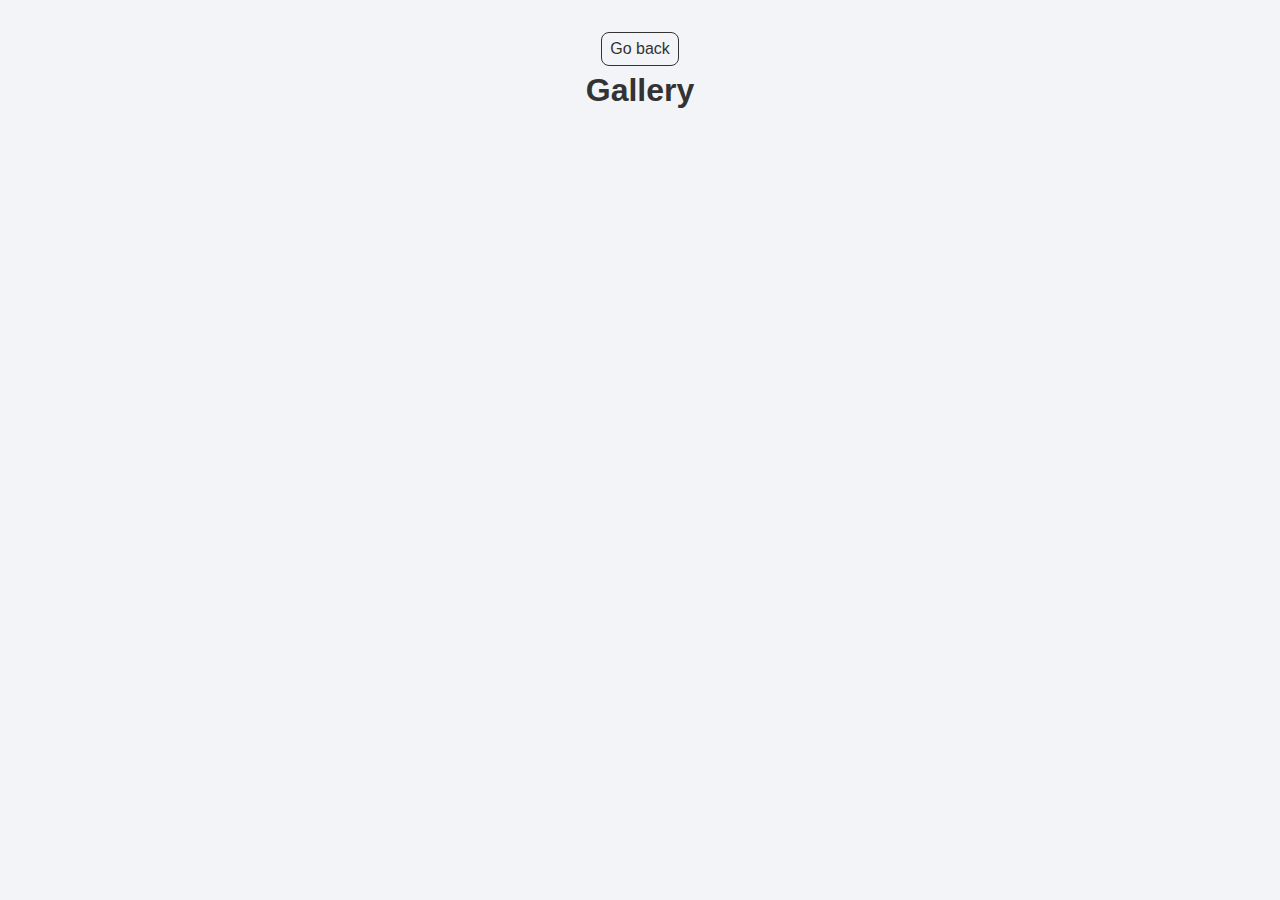
<file: src/1-gallery.html>
<!DOCTYPE html>
<html lang="en">
  <head>
    <meta charset="UTF-8" />
    <meta http-equiv="X-UA-Compatible" content="IE=edge" />
    <meta name="viewport" content="width=device-width, initial-scale=1.0" />
    <title>Page 2</title>
    <link rel="stylesheet" href="./css/styles.css" />
  </head>
  <body>
   
    <main>
      <div class="container">
        <a class="back-link" href="./index.html">Go back</a>
        <h1 class="main-title">
          Gallery
        </h1>
        <ul class="gallery"></ul>
      </div>
    </main>
<script type="module" src="./js/1-gallery.js"></script>
  </body>
</html>
</file>
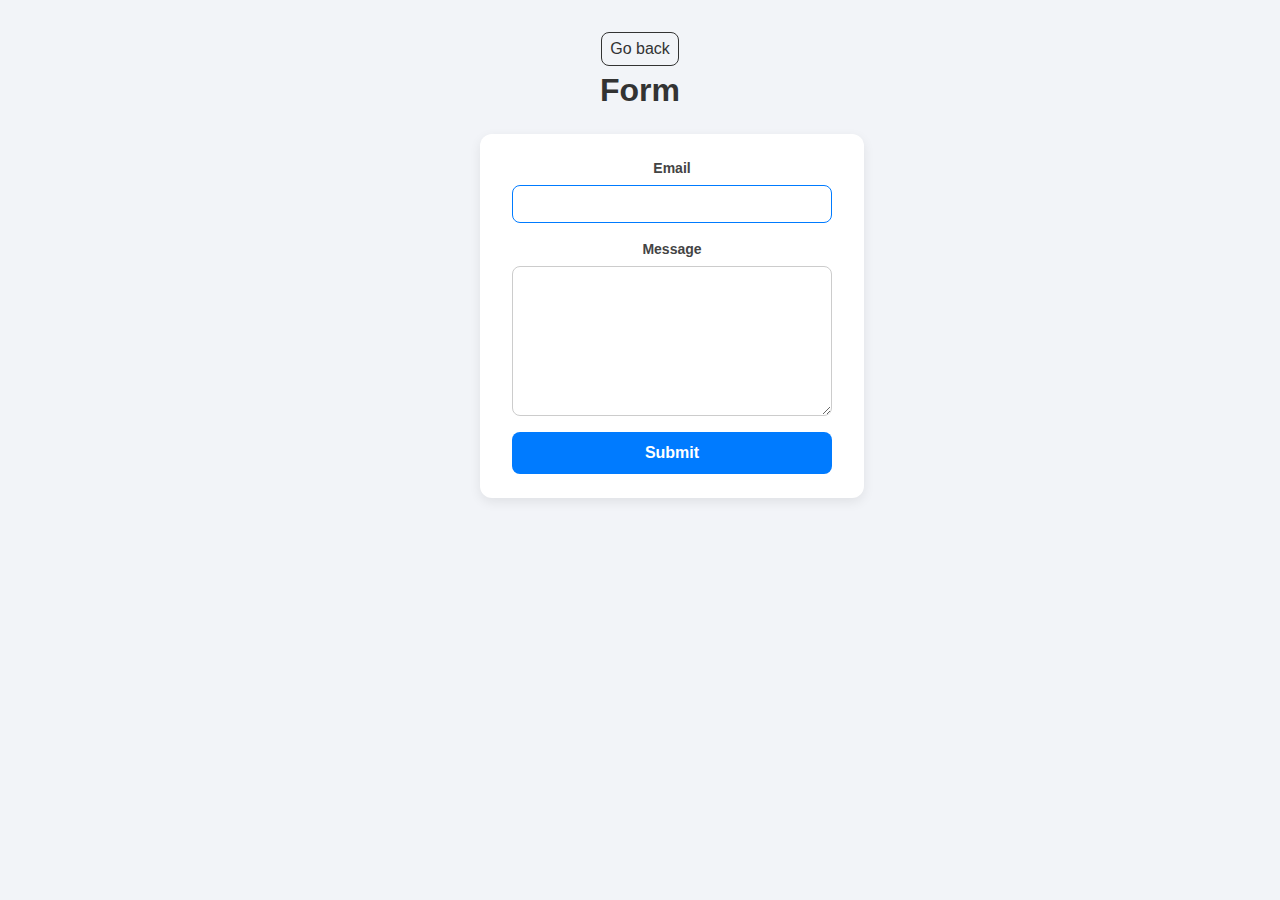
<file: src/2-form.html>
<!DOCTYPE html>
<html lang="en">
  <head>
    <meta charset="UTF-8" />
    <meta http-equiv="X-UA-Compatible" content="IE=edge" />
    <meta name="viewport" content="width=device-width, initial-scale=1.0" />
    <title>Page 3</title>
    <link rel="stylesheet" href="./css/styles.css" />
  </head>
  <body>
    
    <main>
      <div class="container">
        <a class="back-link" href="./index.html">Go back</a>
        <h1 class="main-title">
          Form
        </h1>
        <form class="feedback-form" autocomplete="off">
          <label>
            Email
            <input type="email" name="email" autofocus />
          </label>
          <label>
            Message
            <textarea name="message" rows="8"></textarea>
          </label>
          <button type="submit">Submit</button>
        </form>
      </div>
    </main>
<script type="module" src="./js/2-form.js"></script>
   
  </body>
</html>
</file>
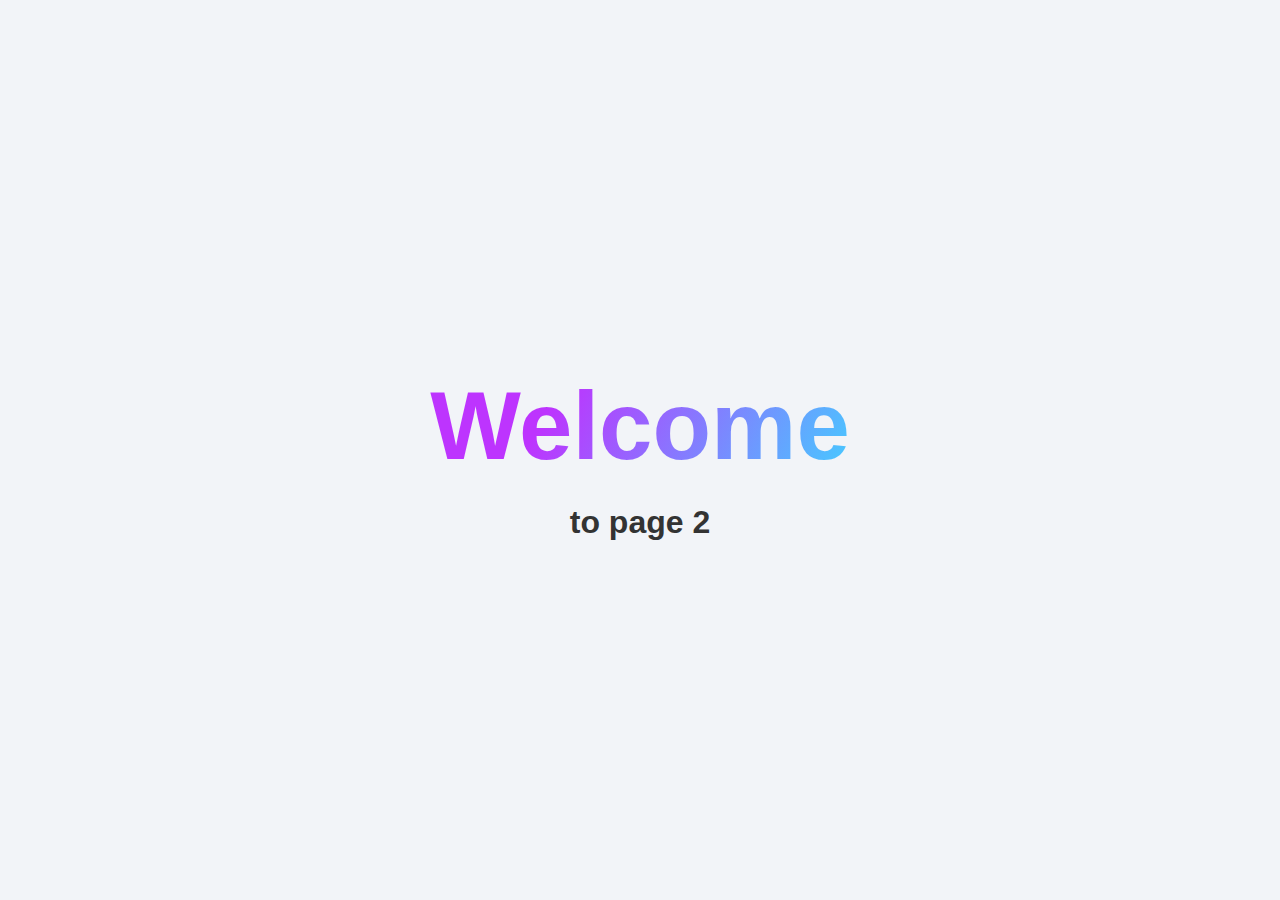
<file: src/page-2.html>
<!DOCTYPE html>
<html lang="en">
  <head>
    <meta charset="UTF-8" />
    <meta http-equiv="X-UA-Compatible" content="IE=edge" />
    <meta name="viewport" content="width=device-width, initial-scale=1.0" />
    <title>Page 2</title>
    <link rel="stylesheet" href="./css/styles.css" />
  </head>
  <body>
    <load
      src="./partials/header.html"
      icon-path="./img/sprite.svg#logo"
      highlight-act="active"
    />

    <main>
      <div class="container">
        <h1 class="main-title">
          <span class="main-title-gradient">Welcome</span> to page 2
        </h1>
        <load src="./partials/back-link.html" />
      </div>
    </main>

    <load src="./partials/footer.html" />
  </body>
</html>
</file>
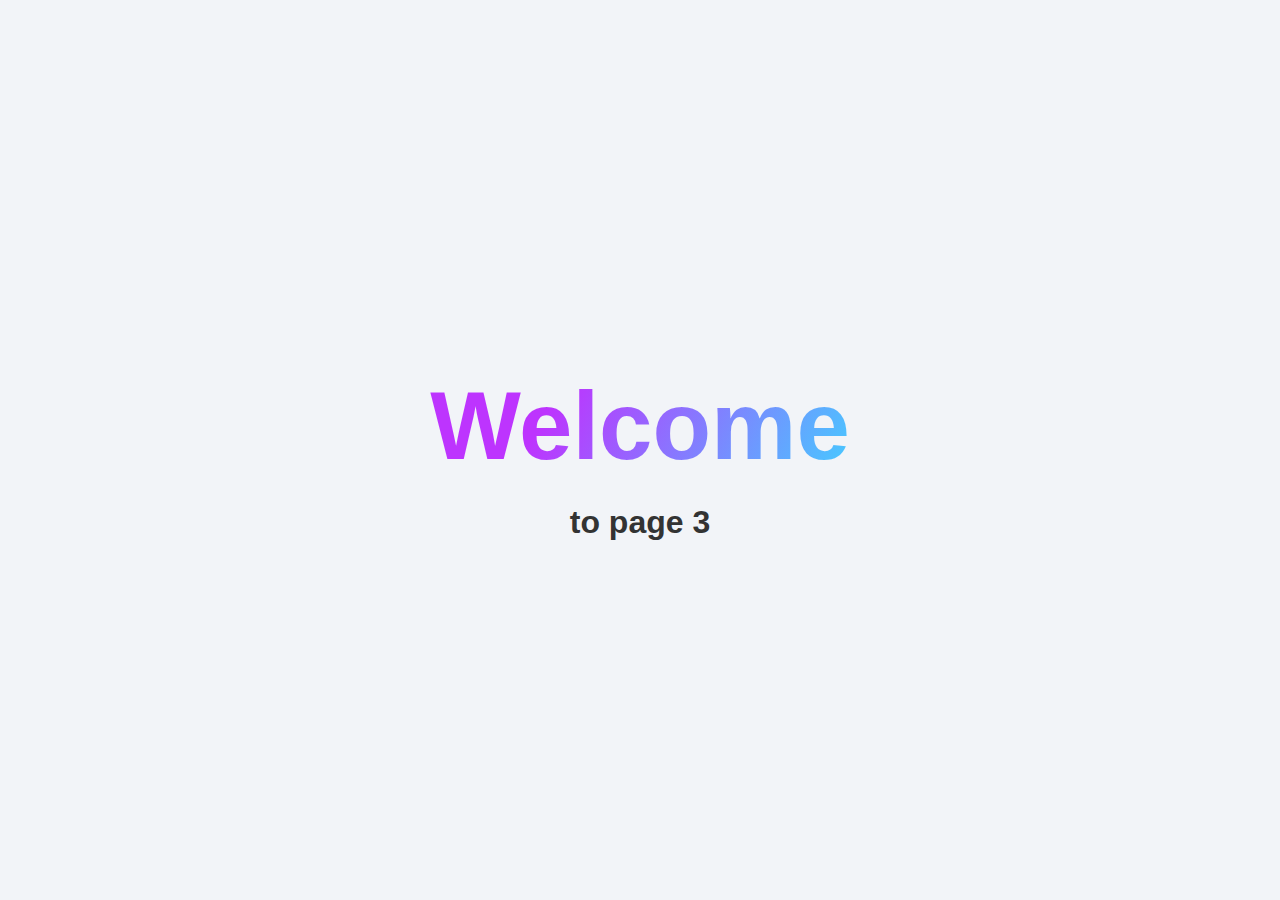
<file: src/page-3.html>
<!DOCTYPE html>
<html lang="en">
  <head>
    <meta charset="UTF-8" />
    <meta http-equiv="X-UA-Compatible" content="IE=edge" />
    <meta name="viewport" content="width=device-width, initial-scale=1.0" />
    <title>Page 3</title>
    <link rel="stylesheet" href="./css/styles.css" />
  </head>
  <body>
    <load
      src="./partials/header.html"
      icon-path="./img/sprite.svg#logo"
      highlight-curr="active"
    />

    <main>
      <div class="container">
        <h1 class="main-title">
          <span class="main-title-gradient">Welcome</span> to page 3
        </h1>
        <load src="./partials/back-link.html" />
      </div>
    </main>

    <load src="./partials/footer.html" />
  </body>
</html>
</file>
<file: src/css/styles.css>
/**
  |============================
  | include css partials with
  | default @import url()
  |============================
*/
/* Common styles */
@import url('./reset.css');
@import url('./base.css');
@import url('./container.css');
@import url('./animations.css');

/* Sections style */
@import url('./header.css');
@import url('./vite-promo.css');
@import url('./badges.css');
@import url('./back-link.css');
@import url('./footer.css');

.gallery {
  padding: 20px 20px;
  display: flex;
  flex-wrap: wrap;
  gap: 20px 24px;


}

.gallery-item {

  flex-basis: calc((100% - 48px) / 3);
  box-sizing: border-box;
  overflow: hidden;
}

.gallery-image {
  width: 100%;
  height: auto;
  border-radius: 8px;
  transition: transform 0.3s ease;
}

.gallery-image:hover {
  transform: scale(1.05);
}


/*Forms*/
body {
  font-family: 'Segoe UI', Tahoma, Geneva, Verdana, sans-serif;
  background-color: #f2f4f8;
  color: #333;
  margin: 0;
  min-height: 100vh;
  display: flex;
  justify-content: center;
 
  align-items: center;

}


.feedback-form {
  background-color: #fff;
  padding: 24px 32px;
  border-radius: 12px;
  box-shadow: 0 4px 12px rgba(0, 0, 0, 0.08);
  max-width: 400px;
  width: 100%;
  display: flex;
  flex-direction: column;
  gap: 16px;
  margin-top: 20px;
}


.feedback-form label {
  display: flex;
  flex-direction: column;
  font-weight: 600;
  font-size: 14px;
  color: #444;
}

.feedback-form input,
.feedback-form textarea {
  margin-top: 6px;
  padding: 10px 12px;
  border: 1px solid #ccc;
  border-radius: 8px;
  font-size: 14px;
  transition: border-color 0.2s ease;
}

.feedback-form input:focus,
.feedback-form textarea:focus {
  outline: none;
  border-color: #007bff;
}

.feedback-form button {
  padding: 12px;
  border: none;
  border-radius: 8px;
  background-color: #007bff;
  color: #fff;
  font-weight: 600;
  font-size: 16px;
  cursor: pointer;
  transition: background-color 0.2s ease;
}

.feedback-form button:hover {
  background-color: #0056b3;
}
</file>
